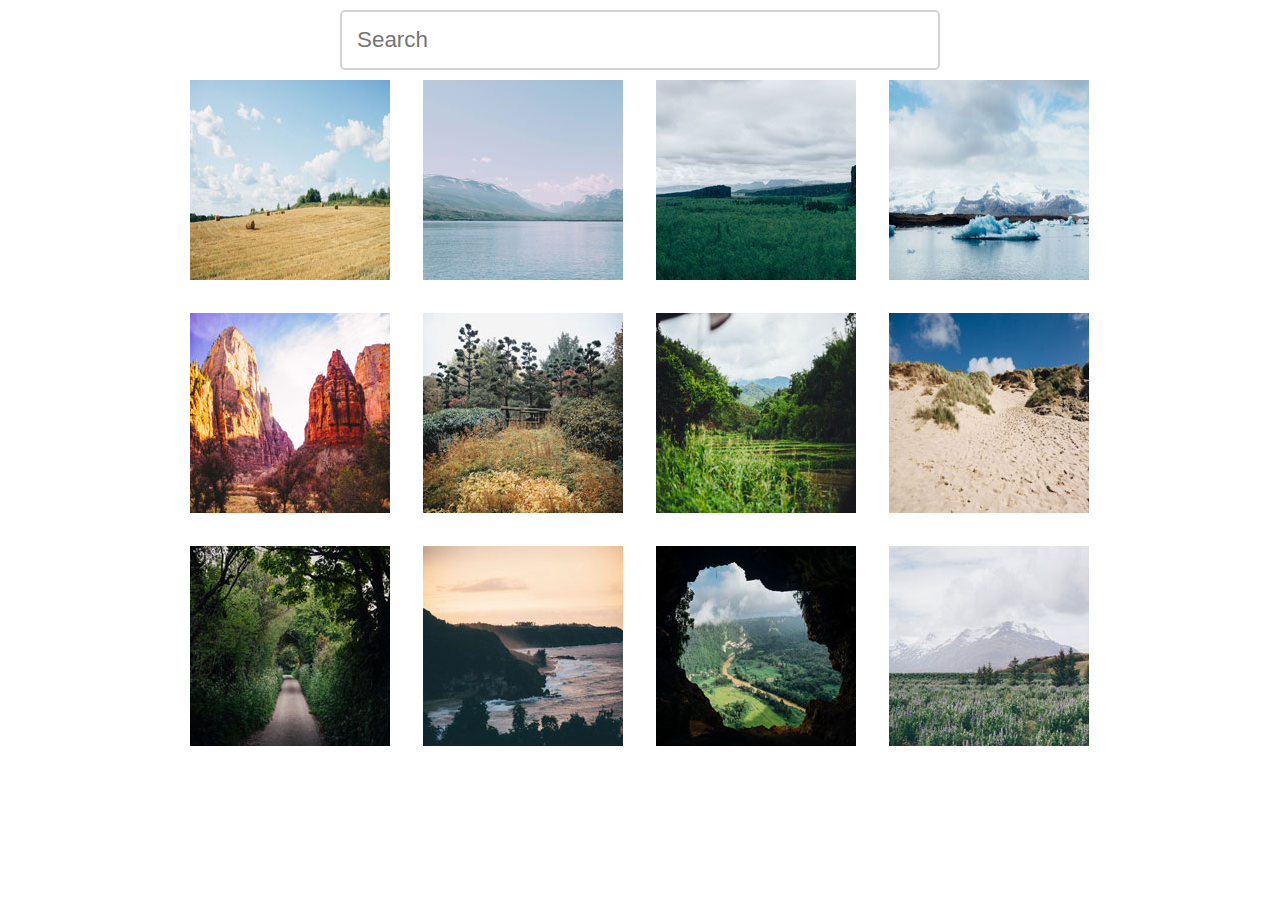
<file: index.html>
<!DOCTYPE html>
<html lang="en">
<head>
    <meta charset="UTF-8">
    <meta name="viewport" content="width=device-width, initial-scale=1.0">
    <title>Photo Gallery</title>
    <link rel="stylesheet" href="css/baguetteBox.css">
    <link rel="stylesheet" href="css/baguetteBox.min.css">
    <link rel="stylesheet" href="css/style.css">
</head>
<body>

    <div class="search">
        <input type="search" name="search" id="search" onkeyup="searchFilter()" placeholder="Search">
    </div>

    <div class="gallery grid">
        <a href="photos/01.jpg" data-caption="Image caption">
            <img src="photos/thumbnails/01.jpg" alt="I love hay bales. Took this snap on a drive through the countryside past some straw fields.">
        </a>
        <a href="photos/02.jpg">
            <img src="photos/thumbnails/02.jpg" alt="The lake was so calm today. We had a great view of the snow on the mountains from here.">
        </a>
        <a href="photos/03.jpg">
            <img src="photos/thumbnails/03.jpg" alt="I hiked to the top of the mountain and got this picture of the canyon and trees below.">
        </a>

        <a href="photos/04.jpg" data-caption="Image caption">
            <img src="photos/thumbnails/04.jpg" alt="It was amazing to see an iceberg up close, it was so cold but didn’t snow today.">
        </a>
        <a href="photos/05.jpg">
            <img src="photos/thumbnails/05.jpg" alt="The red cliffs were beautiful. It was really hot in the desert but we did a lot of walking through the canyons.">
        </a>
        <a href="photos/06.jpg">
            <img src="photos/thumbnails/06.jpg" alt="Fall is coming, I love when the leaves on the trees start to change color.">
        </a>
        <a href="photos/07.jpg" data-caption="Image caption">
            <img src="photos/thumbnails/07.jpg" alt="I drove past this plantation yesterday, everything is so green!">
        </a>
        <a href="photos/08.jpg">
            <img src="photos/thumbnails/08.jpg" alt="My summer vacation to the Oregon Coast. I love the sandy dunes!">
        </a>
        <a href="photos/09.jpg">
            <img src="photos/thumbnails/09.jpg" alt="We enjoyed a quiet stroll down this countryside lane.">
        </a>
        <a href="photos/10.jpg" data-caption="Image caption">
            <img src="photos/thumbnails/10.jpg" alt="Sunset at the coast! The sky turned a lovely shade of orange.">
        </a>
        <a href="photos/11.jpg">
            <img src="photos/thumbnails/11.jpg" alt="I did a tour of a cave today and the view of the landscape below was breathtaking.">
        </a>
        <a href="photos/12.jpg">
            <img src="photos/thumbnails/12.jpg" alt="I walked through this meadow of bluebells and got a good view of the snow on the mountain before the fog came in.">
        </a>

    </div>

    <script src="js/baguetteBox.js"></script>
    <script src="js/baguetteBox.min.js"></script>
    <script src="js/searchFilter.js"></script>
    <script src="js/app.js"></script>
</body>
</html>
</file>
<file: css/baguetteBox.css>
/*!
 * baguetteBox.js
 * @author  feimosi
 * @version 1.11.1
 * @url https://github.com/feimosi/baguetteBox.js
 */
 #baguetteBox-overlay {
    display: none;
    opacity: 0;
    position: fixed;
    overflow: hidden;
    top: 0;
    left: 0;
    width: 100%;
    height: 100%;
    z-index: 1000000;
    background-color: #222;
    background-color: rgba(0, 0, 0, 0.8);
    -webkit-transition: opacity .5s ease;
    transition: opacity .5s ease; }
    #baguetteBox-overlay.visible {
      opacity: 1; }
    #baguetteBox-overlay .full-image {
      display: inline-block;
      position: relative;
      width: 100%;
      height: 100%;
      text-align: center; }
      #baguetteBox-overlay .full-image figure {
        display: inline;
        margin: 0;
        height: 100%; }
      #baguetteBox-overlay .full-image img {
        display: inline-block;
        width: auto;
        height: auto;
        max-height: 100%;
        max-width: 100%;
        vertical-align: middle;
        -webkit-box-shadow: 0 0 8px rgba(0, 0, 0, 0.6);
           -moz-box-shadow: 0 0 8px rgba(0, 0, 0, 0.6);
                box-shadow: 0 0 8px rgba(0, 0, 0, 0.6); }
      #baguetteBox-overlay .full-image figcaption {
        display: block;
        position: absolute;
        bottom: 0;
        width: 100%;
        text-align: center;
        line-height: 1.8;
        white-space: normal;
        color: #ccc;
        background-color: #000;
        background-color: rgba(0, 0, 0, 0.6);
        font-family: sans-serif; }
      #baguetteBox-overlay .full-image:before {
        content: "";
        display: inline-block;
        height: 50%;
        width: 1px;
        margin-right: -1px; }
  
  #baguetteBox-slider {
    position: absolute;
    left: 0;
    top: 0;
    height: 100%;
    width: 100%;
    white-space: nowrap;
    -webkit-transition: left .4s ease, -webkit-transform .4s ease;
    transition: left .4s ease, -webkit-transform .4s ease;
    transition: left .4s ease, transform .4s ease;
    transition: left .4s ease, transform .4s ease, -webkit-transform .4s ease, -moz-transform .4s ease; }
    #baguetteBox-slider.bounce-from-right {
      -webkit-animation: bounceFromRight .4s ease-out;
              animation: bounceFromRight .4s ease-out; }
    #baguetteBox-slider.bounce-from-left {
      -webkit-animation: bounceFromLeft .4s ease-out;
              animation: bounceFromLeft .4s ease-out; }
  
  @-webkit-keyframes bounceFromRight {
    0% {
      margin-left: 0; }
    50% {
      margin-left: -30px; }
    100% {
      margin-left: 0; } }
  
  @keyframes bounceFromRight {
    0% {
      margin-left: 0; }
    50% {
      margin-left: -30px; }
    100% {
      margin-left: 0; } }
  
  @-webkit-keyframes bounceFromLeft {
    0% {
      margin-left: 0; }
    50% {
      margin-left: 30px; }
    100% {
      margin-left: 0; } }
  
  @keyframes bounceFromLeft {
    0% {
      margin-left: 0; }
    50% {
      margin-left: 30px; }
    100% {
      margin-left: 0; } }
  
  .baguetteBox-button#next-button, .baguetteBox-button#previous-button {
    top: 50%;
    top: calc(50% - 30px);
    width: 44px;
    height: 60px; }
  
  .baguetteBox-button {
    position: absolute;
    cursor: pointer;
    outline: none;
    padding: 0;
    margin: 0;
    border: 0;
    -moz-border-radius: 15%;
         border-radius: 15%;
    background-color: #323232;
    background-color: rgba(50, 50, 50, 0.5);
    color: #ddd;
    font: 1.6em sans-serif;
    -webkit-transition: background-color .4s ease;
    transition: background-color .4s ease; }
    .baguetteBox-button:focus, .baguetteBox-button:hover {
      background-color: rgba(50, 50, 50, 0.9); }
    .baguetteBox-button#next-button {
      right: 2%; }
    .baguetteBox-button#previous-button {
      left: 2%; }
    .baguetteBox-button#close-button {
      top: 20px;
      right: 2%;
      right: calc(2% + 6px);
      width: 30px;
      height: 30px; }
    .baguetteBox-button svg {
      position: absolute;
      left: 0;
      top: 0; }
  
  /*
      Preloader
      Borrowed from http://tobiasahlin.com/spinkit/
  */
  .baguetteBox-spinner {
    width: 40px;
    height: 40px;
    display: inline-block;
    position: absolute;
    top: 50%;
    left: 50%;
    margin-top: -20px;
    margin-left: -20px; }
  
  .baguetteBox-double-bounce1,
  .baguetteBox-double-bounce2 {
    width: 100%;
    height: 100%;
    -moz-border-radius: 50%;
         border-radius: 50%;
    background-color: #fff;
    opacity: .6;
    position: absolute;
    top: 0;
    left: 0;
    -webkit-animation: bounce 2s infinite ease-in-out;
            animation: bounce 2s infinite ease-in-out; }
  
  .baguetteBox-double-bounce2 {
    -webkit-animation-delay: -1s;
            animation-delay: -1s; }
  
  @-webkit-keyframes bounce {
    0%, 100% {
      -webkit-transform: scale(0);
              transform: scale(0); }
    50% {
      -webkit-transform: scale(1);
              transform: scale(1); } }
  
  @keyframes bounce {
    0%, 100% {
      -webkit-transform: scale(0);
         -moz-transform: scale(0);
              transform: scale(0); }
    50% {
      -webkit-transform: scale(1);
         -moz-transform: scale(1);
              transform: scale(1); } }
</file>
<file: css/style.css>
.search input{
    display: block;
    margin: 10px auto;
    max-width: 600px;
    width: 60%;
    padding: 15px;
    font-size: 1.4em;
    border-radius: 5px;
    border: 2px solid lightgray;
}


.grid {
    margin: 10px auto;
    max-width: 900px;
    display: grid;
    grid-template-columns: repeat(auto-fit, 200px);
    grid-gap: 33px;
    grid-auto-rows: 200px;
}
</file>
<file: css/baguetteBox.min.css>
/*!
 * baguetteBox.js
 * @author  feimosi
 * @version 1.11.1
 * @url https://github.com/feimosi/baguetteBox.js
 */#baguetteBox-overlay{display:none;opacity:0;position:fixed;overflow:hidden;top:0;left:0;width:100%;height:100%;z-index:1000000;background-color:#222;background-color:rgba(0,0,0,.8);-webkit-transition:opacity .5s ease;transition:opacity .5s ease}#baguetteBox-overlay.visible{opacity:1}#baguetteBox-overlay .full-image{display:inline-block;position:relative;width:100%;height:100%;text-align:center}#baguetteBox-overlay .full-image figure{display:inline;margin:0;height:100%}#baguetteBox-overlay .full-image img{display:inline-block;width:auto;height:auto;max-height:100%;max-width:100%;vertical-align:middle;-webkit-box-shadow:0 0 8px rgba(0,0,0,.6);-moz-box-shadow:0 0 8px rgba(0,0,0,.6);box-shadow:0 0 8px rgba(0,0,0,.6)}#baguetteBox-overlay .full-image figcaption{display:block;position:absolute;bottom:0;width:100%;text-align:center;line-height:1.8;white-space:normal;color:#ccc;background-color:#000;background-color:rgba(0,0,0,.6);font-family:sans-serif}#baguetteBox-overlay .full-image:before{content:"";display:inline-block;height:50%;width:1px;margin-right:-1px}#baguetteBox-slider{position:absolute;left:0;top:0;height:100%;width:100%;white-space:nowrap;-webkit-transition:left .4s ease,-webkit-transform .4s ease;transition:left .4s ease,-webkit-transform .4s ease;transition:left .4s ease,transform .4s ease;transition:left .4s ease,transform .4s ease,-webkit-transform .4s ease,-moz-transform .4s ease}#baguetteBox-slider.bounce-from-right{-webkit-animation:bounceFromRight .4s ease-out;animation:bounceFromRight .4s ease-out}#baguetteBox-slider.bounce-from-left{-webkit-animation:bounceFromLeft .4s ease-out;animation:bounceFromLeft .4s ease-out}@-webkit-keyframes bounceFromRight{0%,100%{margin-left:0}50%{margin-left:-30px}}@keyframes bounceFromRight{0%,100%{margin-left:0}50%{margin-left:-30px}}@-webkit-keyframes bounceFromLeft{0%,100%{margin-left:0}50%{margin-left:30px}}@keyframes bounceFromLeft{0%,100%{margin-left:0}50%{margin-left:30px}}.baguetteBox-button#next-button,.baguetteBox-button#previous-button{top:50%;top:calc(50% - 30px);width:44px;height:60px}.baguetteBox-button{position:absolute;cursor:pointer;outline:0;padding:0;margin:0;border:0;-moz-border-radius:15%;border-radius:15%;background-color:#323232;background-color:rgba(50,50,50,.5);color:#ddd;font:1.6em sans-serif;-webkit-transition:background-color .4s ease;transition:background-color .4s ease}.baguetteBox-button:focus,.baguetteBox-button:hover{background-color:rgba(50,50,50,.9)}.baguetteBox-button#next-button{right:2%}.baguetteBox-button#previous-button{left:2%}.baguetteBox-button#close-button{top:20px;right:2%;right:calc(2% + 6px);width:30px;height:30px}.baguetteBox-button svg{position:absolute;left:0;top:0}.baguetteBox-spinner{width:40px;height:40px;display:inline-block;position:absolute;top:50%;left:50%;margin-top:-20px;margin-left:-20px}.baguetteBox-double-bounce1,.baguetteBox-double-bounce2{width:100%;height:100%;-moz-border-radius:50%;border-radius:50%;background-color:#fff;opacity:.6;position:absolute;top:0;left:0;-webkit-animation:bounce 2s infinite ease-in-out;animation:bounce 2s infinite ease-in-out}.baguetteBox-double-bounce2{-webkit-animation-delay:-1s;animation-delay:-1s}@-webkit-keyframes bounce{0%,100%{-webkit-transform:scale(0);transform:scale(0)}50%{-webkit-transform:scale(1);transform:scale(1)}}@keyframes bounce{0%,100%{-webkit-transform:scale(0);-moz-transform:scale(0);transform:scale(0)}50%{-webkit-transform:scale(1);-moz-transform:scale(1);transform:scale(1)}}
</file>
